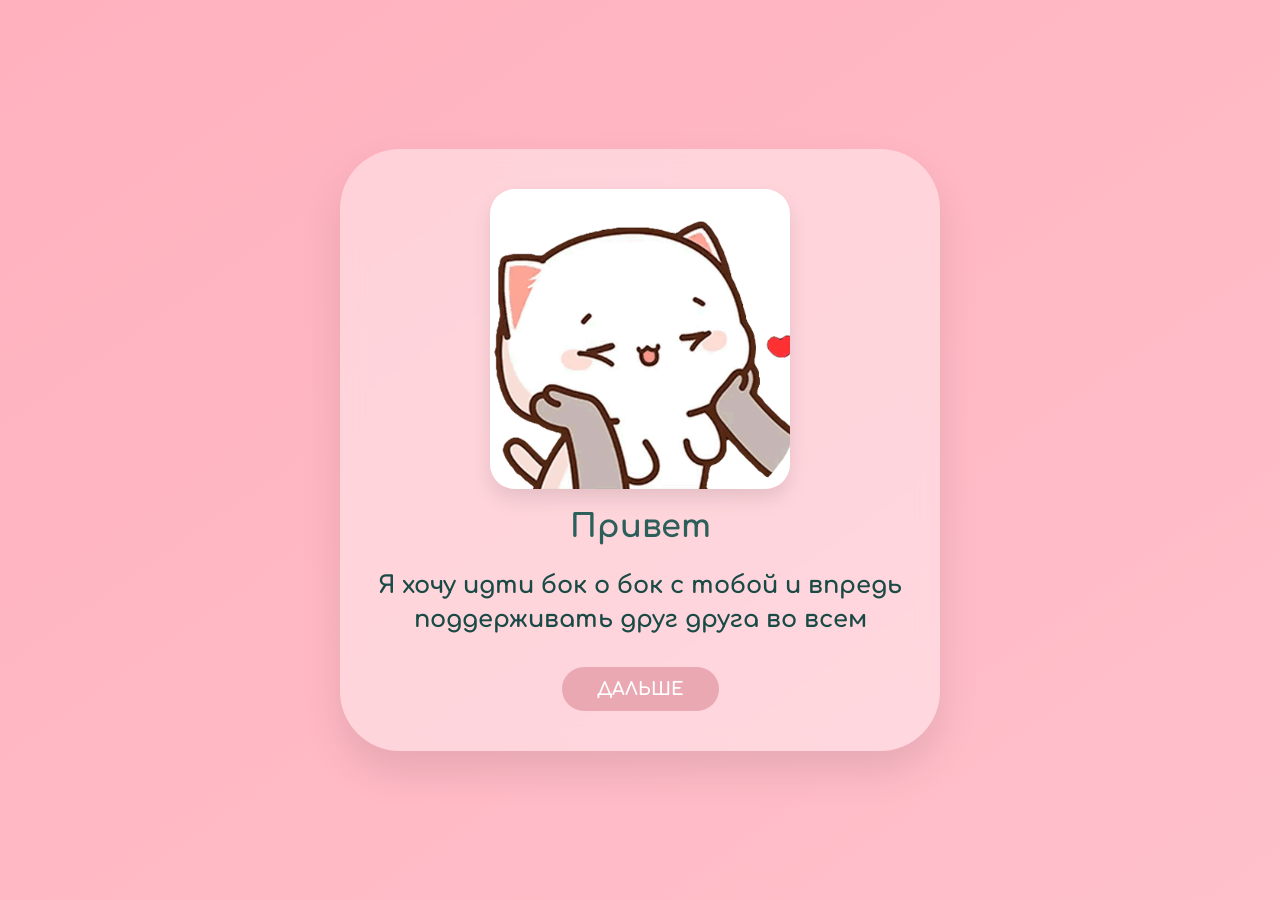
<file: index.html>
<!DOCTYPE html>
<html>
<head>
    <meta charset="UTF-8">
    <title>For You</title>
    <link rel="stylesheet" href="sorry.css">
</head>
<body>
    <main class="page">
        <div class="gif-block">
            <img src="in_index.gif">
        </div>
        <h1 class="title">Привет</h1>

        <div class="story-text">
            <p>
            <p>
             <p>
             </p>
            <p class = "goal">Я хочу идти бок о бок с тобой и впредь поддерживать друг друга во всем</p>
        </div>

        <a href="propose.html" class="next-btn">ДАЛЬШЕ</a>
    </main>
</body>
</html>
</file>
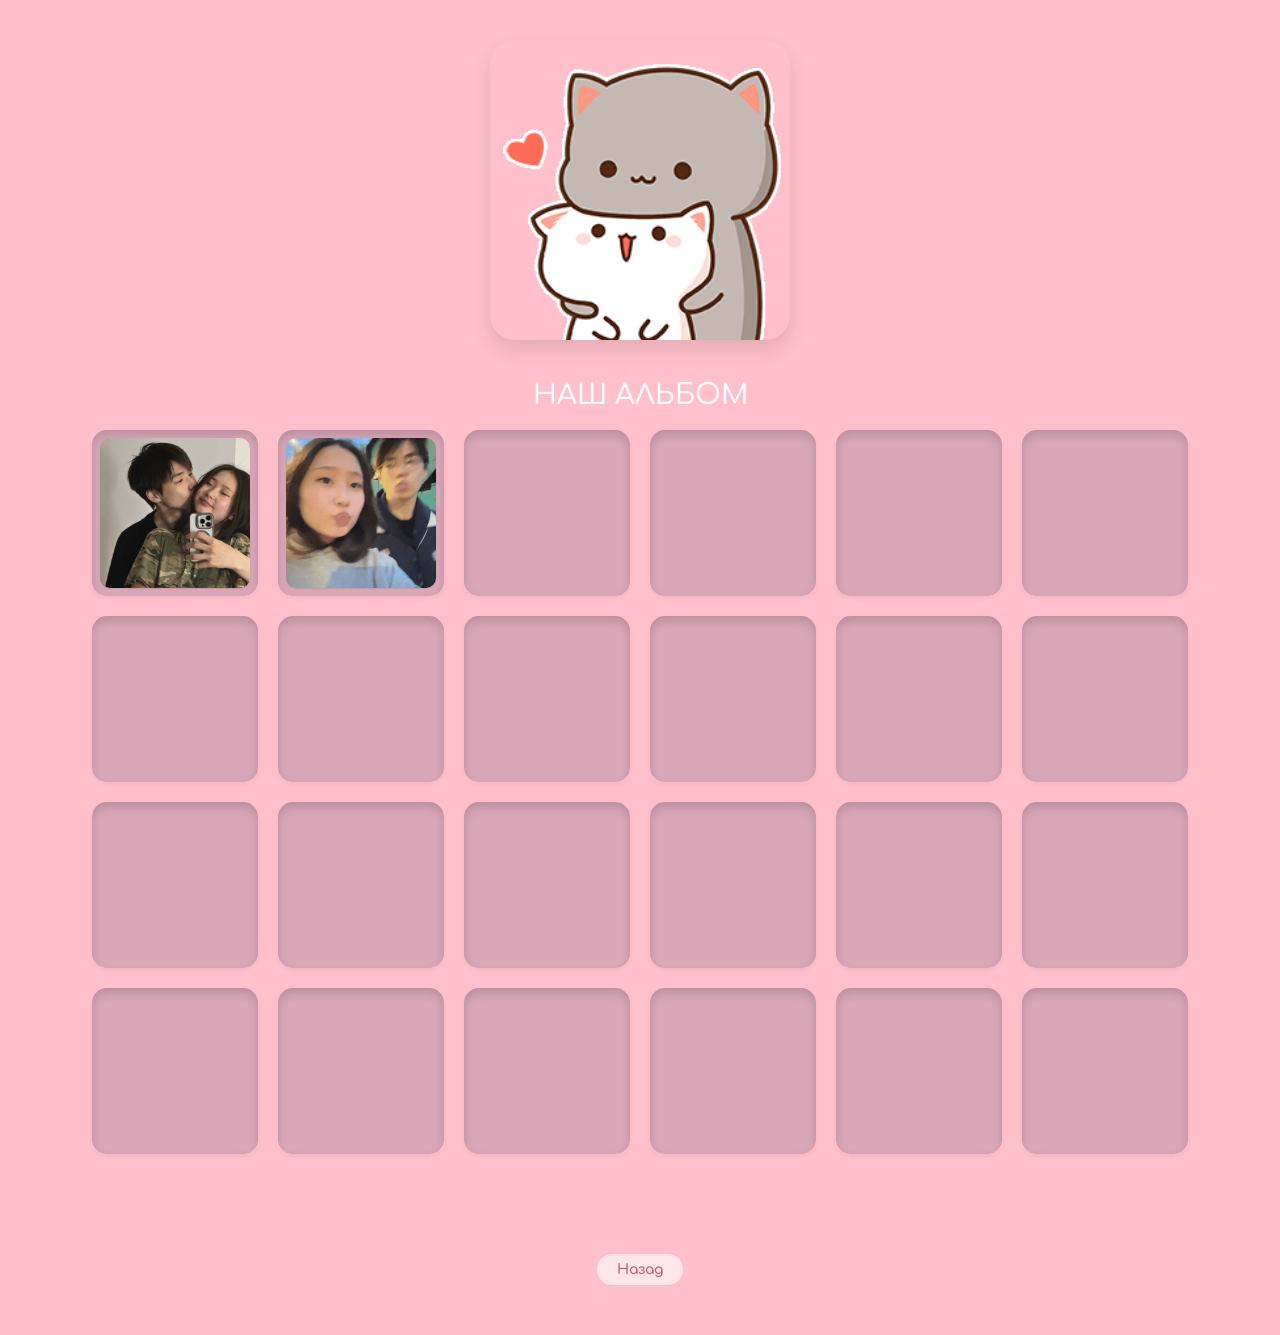
<file: album.html>
<!DOCTYPE html>
<html>
<head>
    <meta charset="UTF-8">
    <title>Наш будущий альбом</title>
    <link rel="stylesheet" href="album.css">
</head>
<body>
    <main class="page">
        <div class="gif-block">
            <img src="album.gif">
        </div>
         <div class="text">
            <h1>НАШ АЛЬБОМ</h1>
        </div>
        <div class="gallery">

            <div class="photo">
                <img src="photo1.jpg">
            </div>
            <div class="photo">
                <img src="photo2.gif">
            </div>
            <div class="photo">
            </div>
            <div class="photo">
            </div>
            <div class="photo">
            </div>

            <div class="photo">
            </div>
            <div class="photo">
            </div>
            <div class="photo">
            </div>
            <div class="photo">
            </div>
            <div class="photo">
            </div>

            <div class="photo">
            </div>
            <div class="photo">
            </div>
            <div class="photo">
            </div>
            <div class="photo">
            </div>
            <div class="photo">
            </div>

            <div class="photo">
            </div>
            <div class="photo">
            </div>
            <div class="photo">
            </div>
            <div class="photo">
            </div>
            <div class="photo">
            </div>
            
            <div class="photo">
            </div>
            <div class="photo">
            </div>
            <div class="photo">
            </div>
            <div class="photo">
            </div>
        </div>

    </main>
    <footer>
        <a href="propose.html" class="back-btn">Назад</a>
    </footer>
</body>
</html>
</file>
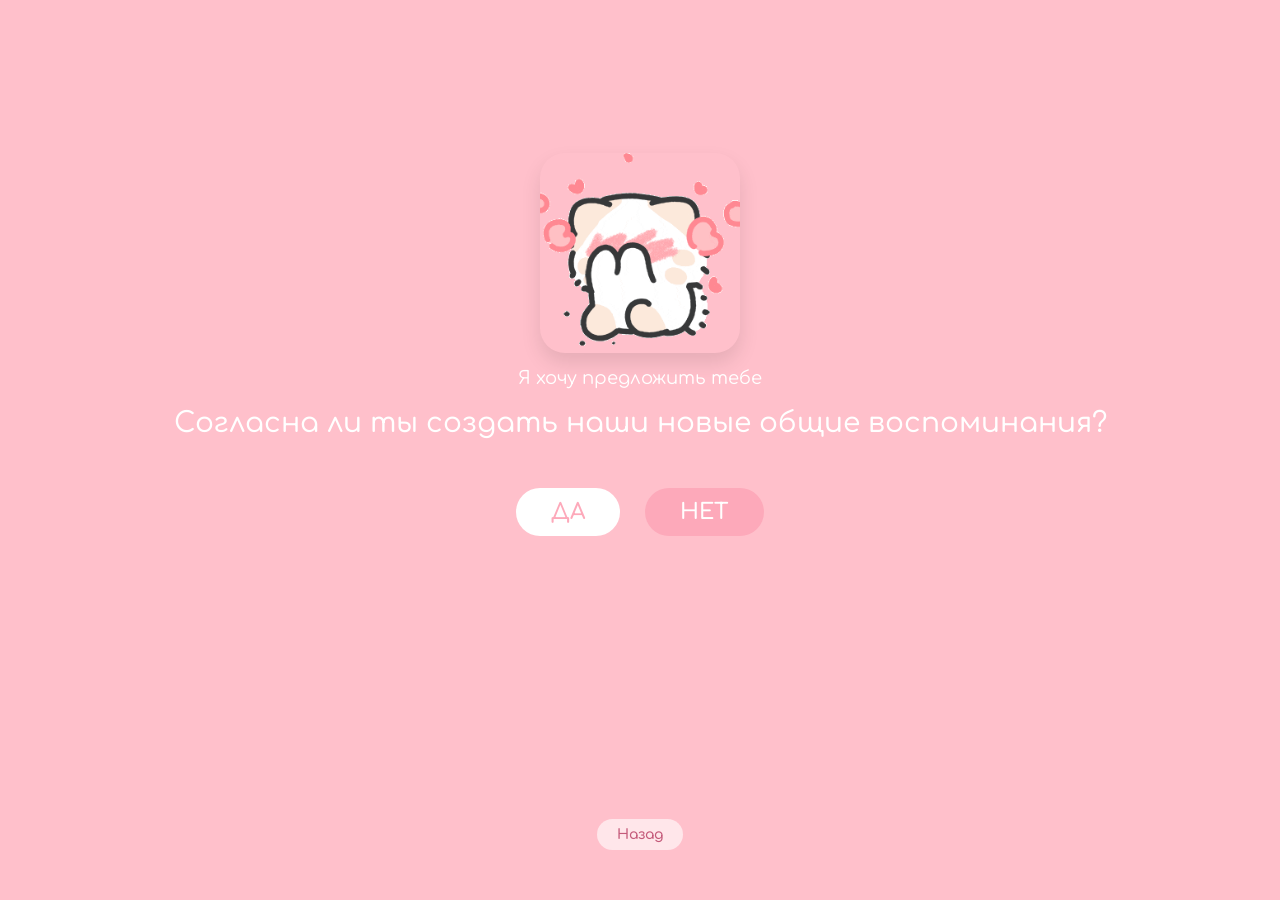
<file: propose.html>
<!DOCTYPE html>
<html>
    <head>
        <meta charset="UTF-8">
        <title>For You</title>
        <link rel="stylesheet" href="style.css">
    </head>

    <body>
        <header> 
            <!-- <a href="story.html" class="btn-story">Наша история</a> -->
        </header>

        <main>
            <div class="image1">
                <img src="gifcat.gif">
            </div>
            <div class="text">
                <h2>Я хочу предложить тебе</h2>
                <h1>Согласна ли ты создать наши новые общие воспоминания?</h1>
            </div>

            <div class="buttons">
                <button class="btn btn-yes" id="yesBtn" onclick="window.location.href='album.html'">ДА</button>
                <button class="btn btn-no" id="noBtn" onclick="moveButton(this)">НЕТ</button>
            </div>
        </main>

        <script>
            function moveButton(button) {
                var maxX = window.innerWidth - button.offsetWidth - 20;
                var maxY = window.innerHeight - button.offsetHeight - 20;
                
                // Защита от отрицательных значений
                if (maxX < 0) maxX = 0;
                if (maxY < 0) maxY = 0;

                var x = Math.random() * maxX;
                var y = Math.random() * maxY;
                
                button.style.position = 'fixed';
                button.style.left = x + 'px';
                button.style.top = y + 'px';
            }
        </script>

        <footer>
            <a href="index.html" class="back-btn">Назад</a>
        </footer>
    </body>
    
    
    
</html>
</file>
<file: sorry.css>
@import url('https://fonts.googleapis.com/css2?family=Comfortaa:wght@300;400;500;600;700&display=swap');

* {
    margin: 0;
    padding: 0;
    box-sizing: border-box;
}

body {
    background: linear-gradient(145deg, rgb(255, 177, 190), pink);
    min-height: 100vh;
    font-family: 'Comfortaa', sans-serif;
    display: flex;
    align-items: center;
    justify-content: center;
    padding: 40px 20px;
}

.page {
    max-width: 600px;
    margin: 0 auto;
    text-align: center;
    background: rgba(255, 255, 255, 0.4);
    backdrop-filter: blur(10px);
    border-radius: 60px;
    padding: 40px 30px;
    box-shadow: 0 20px 40px rgba(0,0,0,0.1);
}

/*блок с гифкой*/
.gif-block {
    width: 300px;
    height: 300px;
    border-radius: 25px;
    box-shadow: 0 10px 20px rgba(0,0,0,0.1);
    overflow: hidden;
    display: flex;
    justify-content: center;
    align-items: center;
    margin: 0 auto 20px auto;
}

.gif-block img {
    width: 100%;          /* на всю ширину родителя */
    height: 100%;         /* на всю высоту родителя */
    object-fit: cover;    /* чтобы картинка заполнила квадрат */
}

/* тееекст */
.story-text {
    font-size: 18px;
    font-weight: 500;
    color: #2c5f5a;
    line-height: 1.7;           /* пробел между строками */
    text-align: justify;        /* выравнивание по ширине */
    margin-bottom: 30px;
}

.title {
    font-size: 32px;
    font-weight: 700;
    color: #2c5f5a;
    margin-bottom: 25px;
}

.story-text p {
    margin: 15px 0;
}


.goal {
    font-size: 24px;
    font-weight: 700;          /* жирный */
    text-align: center;        /* по центру */
    color: #1a4a45;
    margin: 30px 0 20px 0;     /* отступы сверху и снизу */
    line-height: 1.4;          /* чуть плотнее, чтобы красиво смотрелось */
}


/* кнопка */

.next-btn {
    display: inline-block;
    background: rgb(234, 168, 179);
    color: white;
    padding: 12px 35px;
    border-radius: 50px;
    text-decoration: none;
    font-weight: 700;
    font-size: 18px;
    transition: 0.3s;
}

.next-btn:hover {
    transform: scale(1.05);
    background: rgb(217, 138, 151);
}
</file>
<file: album.css>
@import url('https://fonts.googleapis.com/css2?family=Comfortaa:wght@300;400;500;600;700&display=swap');


body {
    background: pink;
    margin: 0;                    /* убираем отступы */
    min-height: 100vh;            /* высота на весь экран */
    display: flex;
    flex-direction: column;       /* чтобы header, main, footer были в колонку */
    font-family: 'Comfortaa', sans-serif;
}

main {
    flex: 1;                      /* занимает всё свободное место */
    display: flex;
    flex-direction: column;       /* располагаем вертикально (колонкой) */
    justify-content: center;      /* центрируем по горизонтали */
    align-items: center;          /* центрируем по вертикали */
    padding: 40px 20px;  
}

/*блок с гифкой*/
.gif-block {
    width: 300px;
    height: 300px;
    border-radius: 25px;
    box-shadow: 0 10px 20px rgba(0,0,0,0.1);
    overflow: hidden;
    display: flex;
    justify-content: center;
    align-items: center;
    margin: 0 auto 20px auto;
}

.gif-block img {
    width: 100%;          /* на всю ширину родителя */
    height: 100%;         /* на всю высоту родителя */
    object-fit: cover;    /* чтобы картинка заполнила квадрат */
}


/* галерея */
.gallery {
    display: flex;
    justify-content: center;
    gap: 20px;
    flex-wrap: wrap;
    margin-bottom: 30px;
}

/* картинка вдавленная внутрь */
.photo {
    width: 150px;
    height: 150px;
    border-radius: 15px;
    background: #d9a7b8;  /* цвет рамки */
    padding: 8px;          /* отступ = рамка */
    box-shadow: 
        inset 0 5px 10px rgba(0, 0, 0, 0.15),   /* тень ВНУТРИ (вдавленность) */
        0 2px 5px rgba(0, 0, 0, 0.05);           /* лёгкая внешняя тень */
}

.photo img {
    width: 100%;
    height: 100%;
    object-fit: cover;
    border-radius: 10px;
    display: block;
    box-shadow: 0 1px 2px rgba(0, 0, 0, 0.1);
}

/* блок с девушкой */
.text {
    text-align: center;
    margin-top: 20px;     
    color: white;
    margin: 0;
}

.text h1 {
    font-size: 28px;       /* размер главного заголовка (было ~32-36px по умолчанию) */
    font-weight: 500;      /* полужирный, можно 600 */
}


/*назад*/
footer {
    margin-top: 30px;
    text-align: center;
    margin-bottom: 50px;
}

.back-btn {
    display: inline-block;
    background: rgba(255, 255, 255, 0.6);
    color: #c45a7a;
    padding: 8px 20px;
    border-radius: 50px;
    text-decoration: none;
    font-weight: 600;
    font-size: 14px;
    transition: 0.3s;
}

.back-btn:hover {
    background: white;
    transform: scale(1.02);
}
</file>
<file: style.css>
@import url('https://fonts.googleapis.com/css2?family=Comfortaa:wght@300;400;500;600;700&display=swap');


body {
    background: pink;
    margin: 0;                    /* убираем отступы */
    min-height: 100vh;            /* высота на весь экран */
    display: flex;
    flex-direction: column;       /* чтобы header, main, footer были в колонку */
    font-family: 'Comfortaa', sans-serif;
}

main {
    flex: 1;                      /* занимает всё свободное место */
    display: flex;
    flex-direction: column;       /* располагаем вертикально (колонкой) */
    justify-content: center;      /* центрируем по горизонтали */
    align-items: center;          /* центрируем по вертикали */
}
/* блок с гифкой */
.image1 {
    width: 200px;
    height: 200px;
    border-radius: 25px;
    box-shadow: 0 10px 20px rgba(0,0,0,0.1);
    overflow: hidden;
    display: flex;
    justify-content: center;
    align-items: center;
    margin-top: -100px;
}

.image1 img {
    width: 100%;          /* на всю ширину родителя */
    height: 100%;         /* на всю высоту родителя */
    object-fit: cover;    /* чтобы картинка заполнила квадрат */
}

/* блок с девушкой */
.text {
    text-align: center;
    margin-top: 20px;     
    color: white;
    margin: 0;
}

.text h2 {
    font-size: 18px;      /* ← размер второго заголовка (было 24px по умолчанию) */
    font-weight: 400;      /* нормальная жирность, можно поставить 300 для тонкого */
    margin-bottom: 15px;   /* отступ снизу, чтобы не слипалось с h1 */
}

.text h1 {
    font-size: 28px;      /* ← размер главного заголовка (было ~32-36px по умолчанию) */
    font-weight: 500;      /* полужирный, можно 600 */
}

/* конпки да/нет */
.buttons {
    margin-top: 30px;
    position: relative;
}

.btn {
    font-weight: bold;  /* жиронсть*/
    padding: 12px 35px;
    font-size: 22px;
    font-weight: 600;
    border: none;
    border-radius: 50px;
    cursor: pointer;
    font-family: 'Comfortaa', sans-serif;
    margin: 0 10px;
}

.btn-yes {
    background: white;
    color: #fda9ba;
}

.btn-no {
    background: #fda9ba;
    color: white;
    position: relative;
}


/*назад*/
footer {
    margin-top: 30px;
    text-align: center;
    margin-bottom: 50px;
}

.back-btn {
    display: inline-block;
    background: rgba(255, 255, 255, 0.6);
    color: #c45a7a;
    padding: 8px 20px;
    border-radius: 50px;
    text-decoration: none;
    font-weight: 600;
    font-size: 14px;
    transition: 0.3s;
}

.back-btn:hover {
    background: white;
    transform: scale(1.02);
}
</file>
